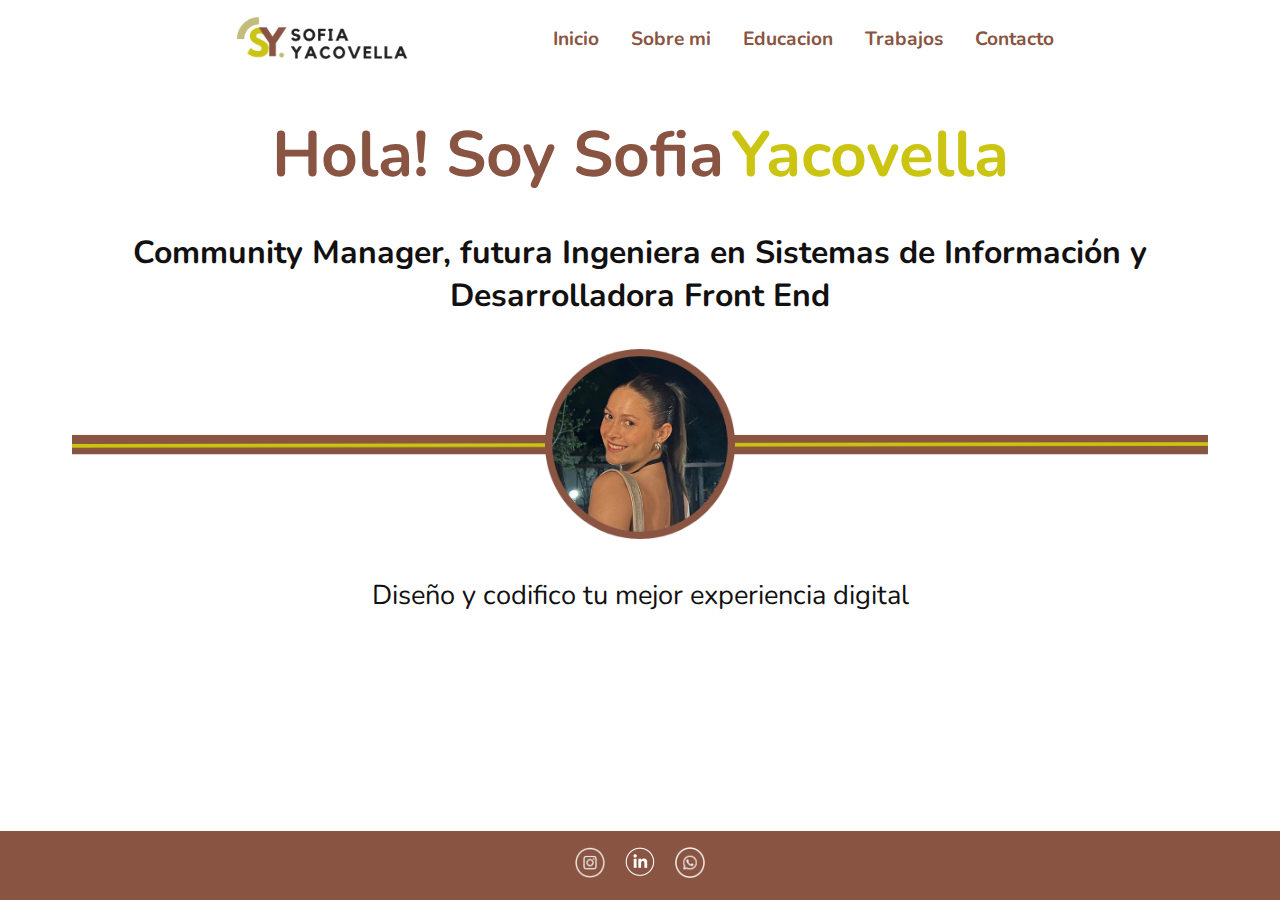
<file: index.html>
<!DOCTYPE html>
<html lang="en">
<head>
    <meta charset="UTF-8">
    <meta name="viewport" content="width=device-width, initial-scale=1.0">
    <link rel="stylesheet" href="./css/style.css">
    <link rel="preconnect" href="https://fonts.googleapis.com">
    <link rel="preconnect" href="https://fonts.gstatic.com" crossorigin>
    <link href="https://fonts.googleapis.com/css2?family=Nunito:wght@200..1000&display=swap" rel="stylesheet">
    <link href="https://fonts.googleapis.com/css2?family=Indie+Flower&display=swap" rel="stylesheet">
    <title>Portfolio | Sofia Yacovella</title>
</head>
<body>
    <header>
        <a href="index.html" class="logo-link">
            <img class="header-logo" src="./img/logo.jpg" alt="Logo del sitio Web">
        </a>
        
        <!-- Checkbox hack para menú mobile -->
        <input type="checkbox" id="nav-toggle" class="nav-toggle">
        <label for="nav-toggle" class="nav-toggle-label">
            <span></span>
        </label>
    
        <nav class="navegador">
            <ul class="header-links">
                <label class="close-menu" for="menu-toggle">&times;</label> <!-- Botón para cerrar el menú -->
                <li><a href="./index.html">Inicio</a></li>
                <li><a href="./pages/sobremi.html">Sobre mi</a></li>
                <li><a href="./pages/educacion.html">Educacion</a></li>
                <li><a href="./pages/trabajos.html">Trabajos</a></li>
                <li><a href="./pages/contacto.html">Contacto</a></li>
            </ul>
        </nav>
    </header>

    <main>
        <section class="bienvenidadeinicio">
            <div class="titulos">
                <h2 class="bienvenida"><span class="holaSoySofia">Hola! Soy Sofia</span> <span class="yacovella">Yacovella</span></h2>
            </div>
            <h3 class="soy">Community Manager, futura Ingeniera en Sistemas de Información y <br>
                Desarrolladora Front End</h3>
            <div class="foto-bienvenida">
                <img src="./img/fotobienvenida.png" alt="Foto de Presentacion - Sofia Yacovella" class="fotodepresentacion">
            </div>
            <p class="texto">Diseño y codifico tu mejor experiencia digital</p>
        </section>
    </main>

    <footer>
        <div class="footer-links">
            <a href="https://www.instagram.com/sofiayacovella/" target="_blank"><img src="./img/instagram logo.png" alt="logo de instagram" class="footer-clickeables"></a>
            <a href="https://www.linkedin.com/in/sofiayacovella" target="_blank"><img src="./img/linkedin logo.png" alt="logo de linkedin" class="footer-clickeables"></a>
            <a href="https://wa.me/543424302010?text=Hola%20Sofia!%20Vengo%20desde%20tu%20Sitio%20Web%F0%9F%8C%90%20y%20queria%20consultarte%20sobre...." target="_blank"><img src="./img/wsp logo.png" alt="logo de wsp" class="footer-clickeables"></a>
        </div>
    </footer>

    <script>
        const menuToggle = document.querySelector('.menu-toggle');
        const nav = document.querySelector('.navegador');

        menuToggle.addEventListener('click', () => {
            nav.classList.toggle('active'); // Cambia la clase 'active' para mostrar/ocultar el menú
            menuToggle.setAttribute('aria-expanded', nav.classList.contains('active')); // Actualiza el estado del botón
        });

        // Cerrar el menú al hacer clic en un enlace
        const navLinks = document.querySelectorAll('.header-links a');
        navLinks.forEach(link => {
            link.addEventListener('click', () => {
                nav.classList.remove('active'); // Cierra el menú
                menuToggle.setAttribute('aria-expanded', false); // Actualiza el estado del botón
            });
        });
    </script>
</body>
</html>
</file>
<file: css/style.css>
/* estilo base */
:root {
    --color-primary: #895442;
    --color-secondary: #cbc411;
    --color-text: #292828;
}

* {
    margin: 0;
    padding: 0;
    box-sizing: border-box;
}

body {
    font-family: "Nunito", sans-serif;
    min-height: 100vh;
    display: grid;
    grid-template-rows: auto 1fr auto;
    margin: 0;
    padding: 0;
    overflow-x: hidden;
}

/* HEADER RESPONSIVE */
header {
    background: white;
    padding: 1rem;
    position: relative;
    display: grid;
    grid-template-columns: 1fr auto minmax(600px, 3fr) 1fr;
}

.logo-link {
    grid-column: 2 / 3;
}

.header-logo {
    width: 200px;
    height: auto;
    display: block;
}

.navegador {
    grid-column: 3 / 4;
    display: flex;
    justify-content: flex-end;
    align-items: center;
}

.header-links {
    display: flex;
    gap: 2rem;
    list-style: none;
}

.header-links a {
    color: var(--color-primary);
    text-decoration: none;
    font-size: 1.2rem;
    font-weight: bold;
}

/* Menú hamburguesa */
.nav-toggle {
    display: none;
}

.nav-toggle-label {
    display: none;
}

/* Estilo para el botón de cierre */
.close-menu {
    background: none;
    border: none;
    color: white;
    font-size: 2rem;
    cursor: pointer;
    position: absolute; /* Para colocar el botón en la parte superior derecha */
    top: 20px;
    right: 20px;
}
/* Media queries */
@media screen and (max-width: 768px) {
    header {
        grid-template-columns: 1fr auto 1fr;
    }

    .nav-toggle-label {
        display: block;
        padding: 1rem;
        position: absolute;
        right: 1rem;
        top: 1rem;
        cursor: pointer;
    }

    .nav-toggle-label span,
    .nav-toggle-label span::before,
    .nav-toggle-label span::after {
        display: block;
        background: var(--color-primary);
        height: 3px;
        width: 2rem;
        position: relative;
    }

    .nav-toggle-label span::before,
    .nav-toggle-label span::after {
        content: '';
        position: absolute;
    }

    .nav-toggle-label span::before {
        bottom: 7px;
    }

    .nav-toggle-label span::after {
        top: 7px;
    }

    .navegador {
        position: fixed;
        top: 0;
        left: 0;
        background-color: rgba(0, 0, 0, 0.888); /* Fondo oscuro semi-transparente */
        width: 100%; 
        height:100%;
        transform: scale(1, 0);
        transform-origin: top right; /* Expande desde la esquina superior derecha */
        transition: transform 0.3s ease-in-out;
        display: flex;
        padding: 2rem 1rem; /* Espaciado interno */
        display: flex;
        flex-direction: column;
        align-items: center; /* Centra los elementos horizontalmente */
        justify-content: center; /* Centra los elementos verticalmente */
        overflow: hidden; /* Evita que el contenido se salga del contenedor */
        z-index: 999; /* Asegura que el menú esté por encima de otros elementos */
    }

    .nav-toggle:checked ~ .navegador {
        transform: scale(1,1);
        display: block;
    }

    .header-links {
        flex-direction: column;
        padding: 0rem;
    }

    .header-links a {
        display: flex;
        color: white;
        text-decoration: none;
        font-size: 2rem;
        font-weight: bold;
        justify-content: center
    }
}

/* RESPONSIVE EN CONTENIDO PRINCIPAL*/
main {
    padding: 1rem;
    max-width: 1200px;
    margin: 0 auto;
}

.bienvenidadeinicio {
    display: grid;
    gap: 2rem;
    text-align: center;
}

.holaSoySofia {
    font-size: clamp(2rem, 5vw, 4rem);
    color: #895442;
}

.yacovella{
    font-size: clamp(2rem, 5vw, 4rem);
    color: #cbc411;
}

.soy {
    font-size: clamp(1rem, 3vw, 2rem);
    color: #121010;
}

.fotodepresentacion {
    width: 100%;  /* Imagen ocupará todo el ancho del contenedor */
    height: auto; /* Mantiene la proporción */
    max-width: none; /* Permite que la imagen se expanda */
    object-fit: cover; /* Cubre completamente el contenedor */
    transition: transform 0.5s ease; /* Suaviza la transición del zoom */
}

.texto{
    font-size: clamp(0.7rem, 2.7vw, 1.7rem);
    color: #121010;
    margin-bottom: 15px;
}

.trabajos-links a {
    font-weight: bold;
    margin: 0 10px;
}

/* SOBRE MI*/
.sobremi {
    padding: 2rem;
    max-width: 1200px;
    margin: 0 auto;
}

.contenedorsobremi {
    display: grid;
    grid-template-columns: 1fr 1fr; /* Dos columnas de igual tamaño */
    gap: 2rem;
    align-items: center;
    margin-bottom: 2rem;
}

.parrafo-sobremi {
    display: flex;
    flex-direction: column;
    gap: 1.5rem;
}

.titulo-sobremi {
    font-size: clamp(2rem, 5vw, 4rem);
    color: black;
    text-align: center;
    font-weight: bold;
    margin-bottom: 1rem;
}

.parrafo-sobremi p {
    font-size: clamp(1rem, 2vw, 1.2rem);
    line-height: 1.6;
    color: var(--color-text);
    text-align: justify;
}

.imagen-sobremi {
    width: 100%;
    height: 100%;
    display: flex;
    justify-content: center;
    align-items: center;
}

.imgsobremi {
    max-width: 100%;
    height: auto;
    border-radius: 10px;
    box-shadow: 0 4px 8px rgba(0,0,0,0.1);
}

/* Media queries para Sobre Mi */
@media screen and (max-width: 768px) {
    .contenedorsobremi {
        grid-template-columns: 1fr; /* Una sola columna en pantallas pequeñas */
    }

    .parrafo-sobremi {
        order: 2; /* Cambia el orden en móvil */
    }

    .imagen-sobremi {
        order: 1; /* Cambia el orden en móvil */
    }

    .titulo-sobremi {
        font-size: 2rem;
        margin: 1rem 0;
    }

    .parrafo-sobremi p {
        padding: 0 1rem;
    }

    .sobremi {
        padding: 1rem;
    }

}

@media screen and (max-width: 480px) {
    .titulo-sobremi {
        font-size: 1.8rem;
    }

    .parrafo-sobremi p {
        font-size: 1rem;
    }

    .sobremi {
        padding: 0.5rem;
    }
}

/* TRABAJOS */
.trabajos {
    padding: 20px;
}

.titulo-trabajos {
    font-size: clamp(2rem, 5vw, 4rem);
    color: black;
    text-align: center;
    font-weight: bold;
    margin-bottom: 1rem;
}

.contenedortrabajos {
    display: flex; 
    flex-wrap: wrap; /* Permite que los elementos se ajusten en varias filas */
    justify-content: center; /* Centra horizontalmente */
    align-items: center; /* Alinea verticalmente */
    padding: 2rem;
}

.trabajos-links {
    display: flex;
    flex-direction: row;
    align-items: center;
    justify-content: center; /* Centra los enlaces */
    transition: transform 0.3s ease;
    flex-wrap: wrap; /* Permite que los elementos se ajusten en varias filas */
}

.trabajo-item {
    display: flex;
    flex-direction: column; /* Asegura que la imagen y el texto estén en columna */
    align-items: center; /* Centra los elementos dentro de cada trabajo */
    text-align: center; /* Centra el texto */
    margin: 10px; /* Agrega margen entre los trabajos */
}

.trabajo-item:hover {
    transform: translateY(-10px);
}

.clickable-image {
    width: 100%;
    max-width: 300px; /* Limita el ancho máximo de la imagen */
    height: auto;
    border-radius: 10px;
    box-shadow: 0 4px 8px rgba(0,0,0,0.1);
    transition: all 0.3s ease;
}

.clickable-image:hover {
    box-shadow: 0 8px 16px rgba(0,0,0,0.2);
}

/* Media queries */
@media screen and (max-width: 768px) {
    .titulo-trabajos {
        font-size: 2rem;
        margin: 1rem 0;
    }

    .contenedortrabajos {
        padding: 1rem;
        display: flex;
        justify-content: center; /* Centra horizontalmente */
    }

    .trabajos-links {
        display: inline-flex;
        flex-direction: column; /* Cambia a columna en pantallas pequeñas */
        justify-content: center; /* Centra horizontalmente */
        margin-bottom: 5rem;
    }

    .clickable-image {
        max-width: 50%; /* Asegura que la imagen no exceda el ancho del contenedor */
    }
}

@media screen and (max-width: 480px) {
    .titulo-trabajos {
        font-size: 1.8rem;
    }

    .contenedortrabajos {
        padding: 0.5rem;
        display:flex;
    }

    .trabajo-item {
        margin-bottom: 5rem; /* Espacio entre los trabajos */
    }
}

/* CONTACTO */
main {
    padding: 2rem;
}

.tituloContacto {
    text-align: center;
    font-weight: bold;
    font-size:65px;
    margin-top: 2rem;
    margin-bottom: 2rem;
    color:black;
}

.contenedorformulario {
    display: inline-flex;
    flex-direction: column; /* Cambia a columna en pantallas pequeñas */
    justify-content: center; /* Centra horizontalmente */
    width: 100%; 
    margin: 0 auto;
}

.imagenformulario {
    flex: 1; /* Toma el 50% del espacio */
    margin-right: 1rem;
}

.imgform {
    width: 100%;
    height: auto;
}

.formulario {
    flex: 1; /* Toma el 50% del espacio */
}

/* Estilos para el formulario */
form {
    display: flex;
    flex-direction: column;
}

form label {
    margin-bottom: 0.5rem;
}

form input, form textarea, form button {
    margin-bottom: 1rem;
    padding: 0.5rem;
    border: 1px solid #121010;
    background-color: #c2bd7b;
    border-radius: 4px;
}

form button {
    background-color: #895442;
    color: white;
    border: none;
    cursor: pointer;
}

/* Media Queries para dispositivos móviles */
@media (max-width: 768px) {
    .navegador {
        display: none; /* Ocultar el menú de navegación por defecto en móviles */
        flex-direction: column;
        width: 100%;
    }

    .nav-toggle:checked + .nav-toggle-label + .navegador {
        display: flex; /* Mostrar el menú al hacer clic en el checkbox */
    }

    .nav-toggle-label {
        display: block; /* Mostrar el label para el menú móvil */
        cursor: pointer;
    }

    .contenedorformulario {
        flex-direction: column; /* Cambiar a columna en pantallas pequeñas */
    }

    .imagenformulario {
        margin-left: 0rem;
        margin-right: 0rem; /* Eliminar margen en pantallas pequeñas */
        margin-bottom: 1rem; /* Añadir margen inferior */
    }
}

/* EDUCACION */

.titulo-educacion{
    font-weight: bold;
    font-size:65px;
    text-align: center;
    color: black;
}

.titulo-formaciones{
    font-weight: bold;
    font-size:35px;
    text-align: center;
    color: #895442;
}

.titulo {
    text-decoration: underline;
    font-size:20px;
    text-align: center;
    margin:10px;
}

.parrafo{
    text-decoration: none;
    font-size:15px;
    text-align: center;
    margin:10px;
}

article{
    margin-bottom: 30px; /* Espaciado inferior entre artículos */
    color: black; /* color del artículo */
    border-radius: 20px; /* Bordes redondeados */
    padding: 5px; /* Espaciado interno */
    background-color: #cbc411; /* Color de fondo */
}

/* FOOTER*/
footer {
    background-color: #895442;
    color: white;
    text-align: center;
    padding: 1rem;
}

.footer-links {
    display: flex;
    justify-content: center;
}

.footer-clickeables {
    width: 30px; /* Ajusta el tamaño de los iconos */
    margin: 0 10px;
}
</file>
